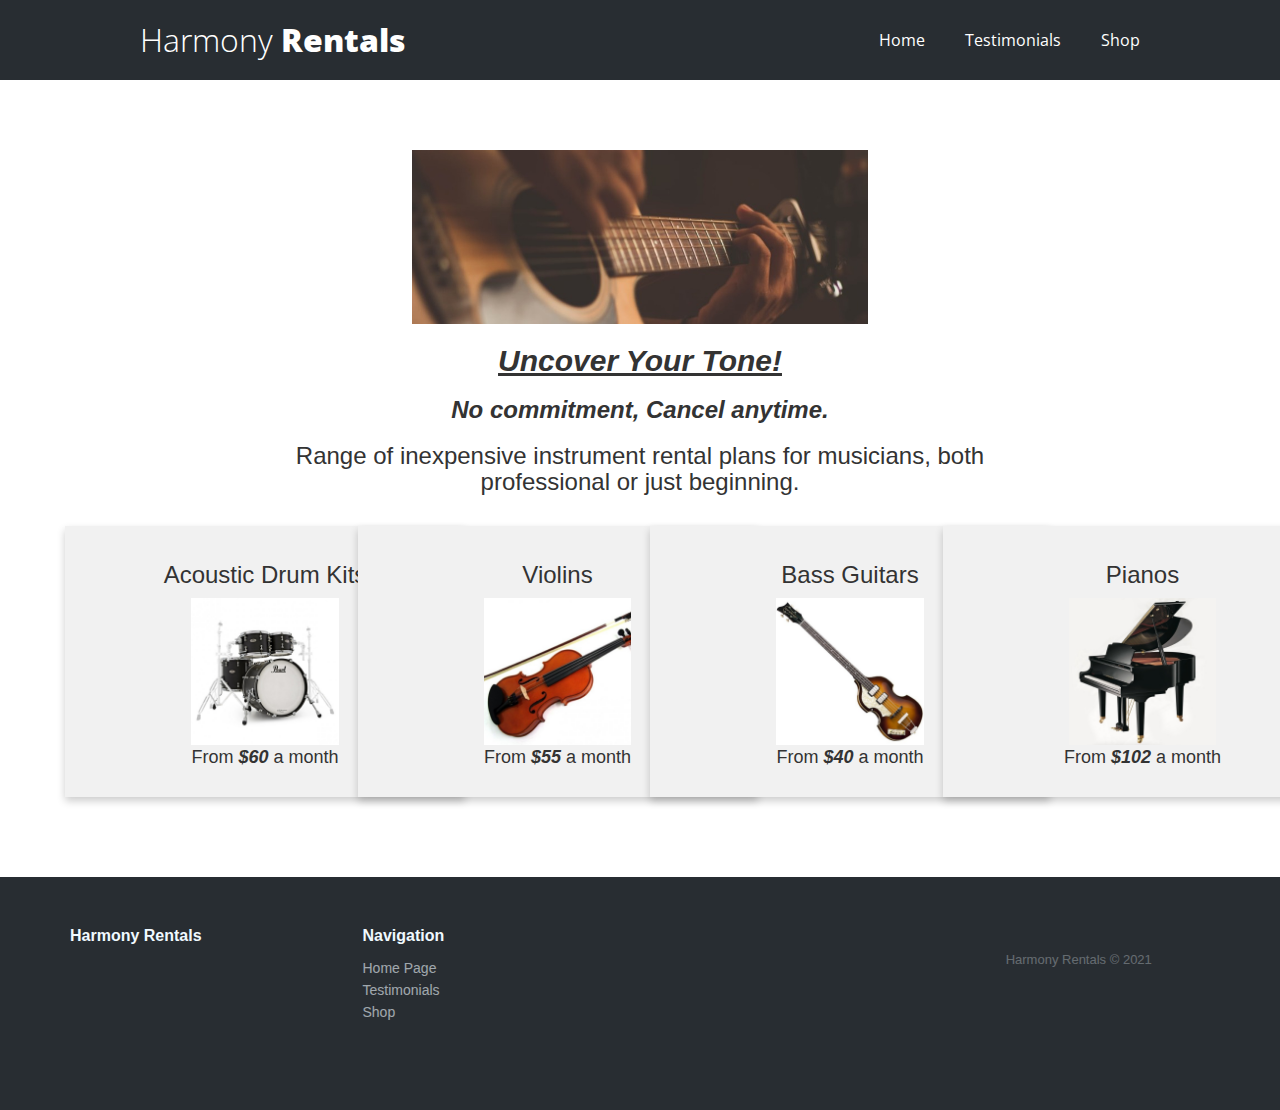
<file: index.html>
<!DOCTYPE html>
<html lang="en">
<head>
    <title>Harmony Rentals</title>
    <link rel="stylesheet" type="text/css" href="main.css">
    <link href="https://fonts.googleapis.com/css2?family=Open+Sans&display=swap" rel="stylesheet">
    <meta charset="utf-8">
    <meta name="viewport" content="width=device-width, initial-scale=1">
    <link rel="stylesheet" href="https://maxcdn.bootstrapcdn.com/bootstrap/3.4.1/css/bootstrap.min.css">
    <script src="https://ajax.googleapis.com/ajax/libs/jquery/3.5.1/jquery.min.js"></script>
    <script src="https://maxcdn.bootstrapcdn.com/bootstrap/3.4.1/js/bootstrap.min.js"></script>
</head>
<body>
<div class="page-container">
    <div class="content-wrap">
        <div class="header">
            <div class="inner_header">
                <div class="logo_container">
                    <h1>Harmony <span>Rentals</span></h1>
                </div>
                <ul class="navigation">
                    <a href="index.html">
                        <li>Home</li>
                    </a>
                    <a href="testimonial.html">
                        <li>Testimonials</li>
                    </a>
                    <a href="shop.html">
                        <li>Shop</li>
                    </a>
                </ul>
            </div>
        </div>
        <div class="centre">
            <div class="main">
                <img src="guitar-1.jpg" alt="Guitar">
                <h2><b><i><u>Uncover Your Tone!</u></i></b></h2>
                <h3><b><i>No commitment, Cancel anytime.</i></b></h3>
                <h3>Range of inexpensive instrument rental plans for musicians, both <br> professional or just
                    beginning.</h3>
                &nbsp;
                <div class="row">
                    <div class="column">
                        <div class="card">
                            <h3>Acoustic Drum Kits</h3>
                            <a href="shop.html"><img src="drum-kit-1.jpeg" alt="Drum Kit"></a>
                            <p style="font-size:18px;">From <i><b>$60</b></i> a month</p>
                        </div>
                    </div>

                    <div class="column">
                        <div class="card">
                            <h3>Violins</h3>
                            <a href="shop.html"><img src="violin-1.jpeg" alt="Violin"></a>
                            <p style="font-size:18px;">From <i><b>$55</b></i> a month</p>
                        </div>
                    </div>

                    <div class="column">
                        <div class="card">
                            <h3>Bass Guitars</h3>
                            <a href="shop.html"><img src="bass-1.jpeg" alt="Bass Guitar"></a>
                            <p style="font-size:18px;">From <i><b>$40</b></i> a month</p>
                        </div>
                    </div>
                    <div class="column">
                        <div class="card">
                            <h3>Pianos</h3>
                            <a href="shop.html"><img src="piano-1.jpeg" alt="Grand Piano"></a>
                            <p style="font-size:18px;">From <i><b>$102</b></i> a month</p>
                        </div>
                    </div>
                </div>
            </div>
        </div>
        <div class="footer-dark">
            <footer>
                <div class="container">
                    <div class="row">
                        <div class="col-sm-6 col-md-3 item">
                            <h3>Harmony Rentals</h3>
                        </div>
                        <div class="col-md-6 item text">
                            <h3>Navigation</h3>
                            <ul>
                                <li><a href="index.html">Home Page</a></li>
                                <li><a href="testimonial.html">Testimonials</a></li>
                                <li><a href="shop.html">Shop</a></li>
                            </ul>
                        </div>
                        <p class="copyright">Harmony Rentals © 2021</p>
                    </div>
            </footer>
        </div>
        <script src="https://cdnjs.cloudflare.com/ajax/libs/jquery/3.2.1/jquery.min.js"></script>
        <script src="https://cdnjs.cloudflare.com/ajax/libs/twitter-bootstrap/4.1.3/js/bootstrap.bundle.min.js"></script>
    </div>
</div>
</body>
</html>
</file>
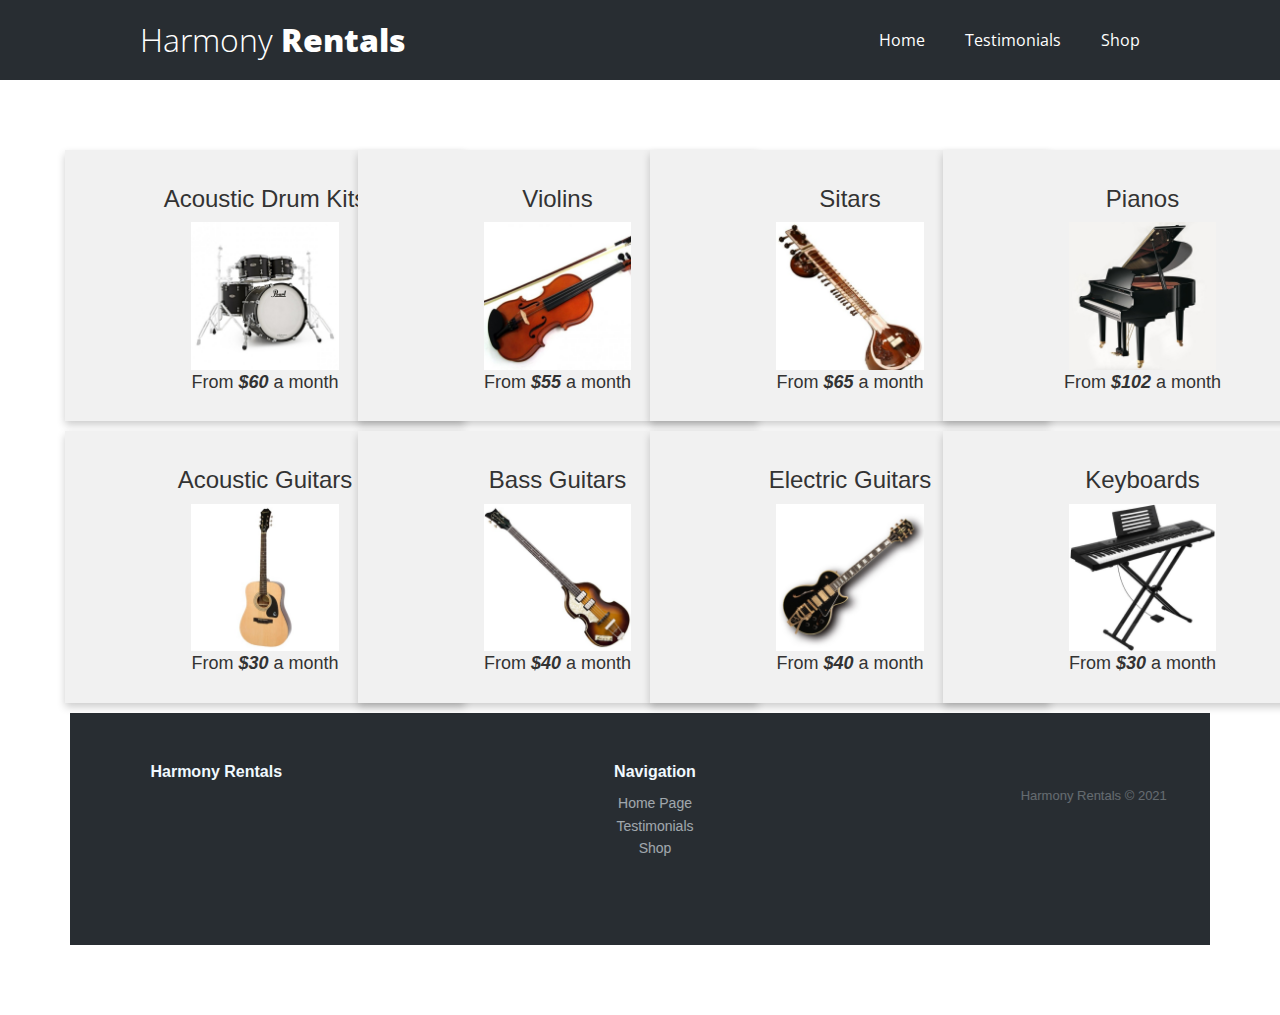
<file: shop.html>
<!DOCTYPE html>
<html lang="en">
<head>
    <title>Harmony Rentals</title>
    <link rel="stylesheet" type="text/css" href="main.css">
    <link href="https://fonts.googleapis.com/css2?family=Open+Sans&display=swap" rel="stylesheet">
    <meta charset="utf-8">
    <meta name="viewport" content="width=device-width, initial-scale=1">
    <link rel="stylesheet" href="https://maxcdn.bootstrapcdn.com/bootstrap/3.4.1/css/bootstrap.min.css">
    <script src="https://ajax.googleapis.com/ajax/libs/jquery/3.5.1/jquery.min.js"></script>
    <script src="https://maxcdn.bootstrapcdn.com/bootstrap/3.4.1/js/bootstrap.min.js"></script>
</head>
<body>

<div class="header">
    <div class="inner_header">
        <div class="logo_container">
            <h1>Harmony <span>Rentals</span></h1>
        </div>
        <ul class="navigation">
            <a href="index.html">
                <li>Home</li>
            </a>
            <a href="testimonial.html">
                <li>Testimonials</li>
            </a>
            <a href="shop.html">
                <li>Shop</li>
            </a>
        </ul>
    </div>
</div>
<div class="centre">
    <div class="main">
        <div class="row">
            <div class="column">
                <div class="card">
                    <h3>Acoustic Drum Kits</h3>
                    <a href="shop.html"><img src="drum-kit-1.jpeg" alt="Drum Kit"></a>
                    <p style="font-size:18px;">From <i><b>$60</b></i> a month</p>
                </div>
            </div>

            <div class="column">
                <div class="card">
                    <h3>Violins</h3>
                    <a href="shop.html"><img src="violin-1.jpeg" alt="Violin"></a>
                    <p style="font-size:18px;">From <i><b>$55</b></i> a month</p>
                </div>
            </div>

            <div class="column">
                <div class="card">
                    <h3>Sitars</h3>
                    <a href="shop.html"><img src="sitar.jpeg" alt="Sitar"></a>
                    <p style="font-size:18px;">From <i><b>$65</b></i> a month</p>
                </div>
            </div>
            <div class="column">
                <div class="card">
                    <h3>Pianos</h3>
                    <a href="shop.html"><img src="piano-1.jpeg" alt="Piano"></a>
                    <p style="font-size:18px;">From <i><b>$102</b></i> a month</p>
                </div>
            </div>
            <div class="column">
                <div class="card">
                    <h3>Acoustic Guitars</h3>
                    <a href="shop.html"><img src="guitar-3.jpeg" alt="Acoustic Guitar"></a>
                    <p style="font-size:18px;">From <i><b>$30</b></i> a month</p>
                </div>
            </div>
            <div class="column">
                <div class="card">
                    <h3>Bass Guitars</h3>
                    <a href="shop.html"><img src="bass-1.jpeg" alt="Bass Guitar"></a>
                    <p style="font-size:18px;">From <i><b>$40</b></i> a month</p>
                </div>
            </div>
            <div class="column">
                <div class="card">
                    <h3>Electric Guitars</h3>
                    <a href="shop.html"><img src="guitar-2.jpeg" alt="Electric Guitar"></a>
                    <p style="font-size:18px;">From <i><b>$40</b></i> a month</p>
                </div>
            </div>
            <div class="column">
                <div class="card">
                    <h3>Keyboards</h3>
                    <a href="shop.html"><img src="keyboard.jpeg" alt="Piano Keyboard"></a>
                    <p style="font-size:18px;">From <i><b>$30</b></i> a month</p>
                </div>
            </div>
        </div>
    </div>
<div class="footer-dark">
    <footer>
        <div class="container">
            <div class="row">
                <div class="col-sm-6 col-md-3 item">
                    <h3>Harmony Rentals</h3>
                </div>
                <div class="col-md-6 item text">
                    <h3>Navigation</h3>
                    <ul>
                        <li><a href="index.html">Home Page</a></li>
                        <li><a href="testimonial.html">Testimonials</a></li>
                        <li><a href="shop.html">Shop</a></li>
                    </ul>
                </div>
                <p class="copyright">Harmony Rentals © 2021</p>
            </div>
    </footer>
</div>
<script src="https://cdnjs.cloudflare.com/ajax/libs/jquery/3.2.1/jquery.min.js"></script>
<script src="https://cdnjs.cloudflare.com/ajax/libs/twitter-bootstrap/4.1.3/js/bootstrap.bundle.min.js"></script>
</body>
</html>
</file>
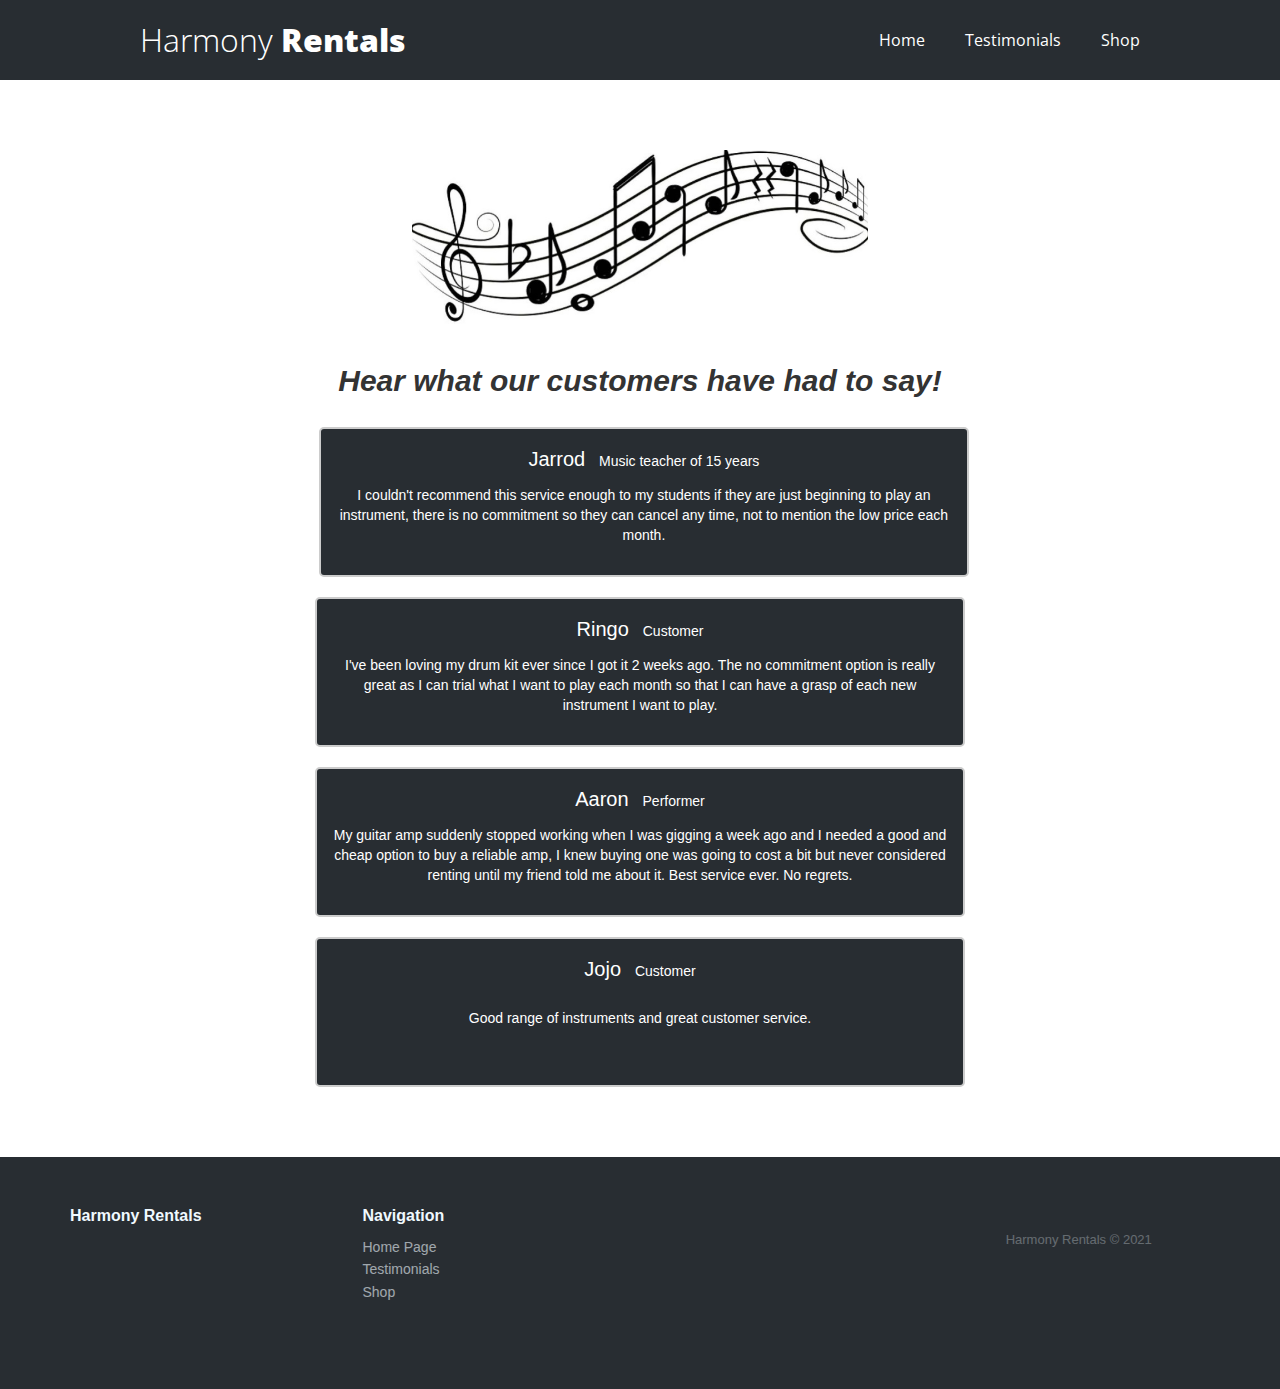
<file: testimonial.html>
<!DOCTYPE html>
<html lang="en">
<head>
    <title>Harmony Rentals</title>
    <link rel="stylesheet" type="text/css" href="main.css">
    <link href="https://fonts.googleapis.com/css2?family=Open+Sans&display=swap" rel="stylesheet">
    <meta charset="utf-8">
    <meta name="viewport" content="width=device-width, initial-scale=1">
    <link rel="stylesheet" href="https://maxcdn.bootstrapcdn.com/bootstrap/3.4.1/css/bootstrap.min.css">
    <script src="https://ajax.googleapis.com/ajax/libs/jquery/3.5.1/jquery.min.js"></script>
    <script src="https://maxcdn.bootstrapcdn.com/bootstrap/3.4.1/js/bootstrap.min.js"></script>
</head>
<body>

<div class="header">
    <div class="inner_header">
        <div class="logo_container">
            <h1>Harmony <span>Rentals</span></h1>
        </div>
        <ul class="navigation">
            <a href="index.html">
                <li>Home</li>
            </a>
            <a href="testimonial.html">
                <li>Testimonials</li>
            </a>
            <a href="shop.html">
                <li>Shop</li>
            </a>
        </ul>
    </div>
</div>
<div class="centre">
    <div class="main">
        <img src="sheet_music.jpeg" alt="Musical Notation">
        &nbsp;
        <h2><b><i>Hear what our customers have had to say!</i></b></h2>

        &nbsp;
        <div class="review-container">
            <p><span>Jarrod</span> Music teacher of 15 years</p>
            <p>I couldn't recommend this service enough to my students if they are just beginning to play an instrument,
            there is no commitment so they can cancel any time, not to mention the low price each month. </p>
        </div>

        <div class="review-container">
            <p><span >Ringo</span> Customer</p>
            <p>I've been loving my drum kit ever since I got it 2 weeks ago. The no commitment option is really great as
            I can trial what I want to play each month so that I can have a grasp of each new instrument I want to play.</p>
        </div>
        <div class="review-container">
            <p><span >Aaron</span> Performer</p>
            <p>My guitar amp suddenly stopped working when I was gigging a week ago and I needed a good and cheap option to buy a reliable amp,
            I knew buying one was going to cost a bit but never considered renting until my friend told me about it. Best service
            ever. No regrets.</p>
        </div>
        <div class="review-container">
            <p><span > Jojo</span> Customer</p>
            <p>Good range of instruments and great customer service.
            </p>
        </div>
        </div>
    </div>
</div>
<div class="footer-dark">
    <footer>
        <div class="container">
            <div class="row">
                <div class="col-sm-6 col-md-3 item">
                    <h3>Harmony Rentals</h3>
                </div>
                <div class="col-md-6 item text">
                    <h3>Navigation</h3>
                    <ul>
                        <li><a href="index.html">Home Page</a></li>
                        <li><a href="testimonial.html">Testimonials</a></li>
                        <li><a href="shop.html">Shop</a></li>
                    </ul>
                </div>
                <p class="copyright">Harmony Rentals © 2021</p>
            </div>
    </footer>
</div>
<script src="https://cdnjs.cloudflare.com/ajax/libs/jquery/3.2.1/jquery.min.js"></script>
<script src="https://cdnjs.cloudflare.com/ajax/libs/twitter-bootstrap/4.1.3/js/bootstrap.bundle.min.js"></script>
</body>
</html>
</file>
<file: main.css>
.header{
    width: 100%;
    height: 80px;
    display: block;
    background-color: #282d32;
}

.inner_header{
    width: 1000px;
    height: 100%;
    display: block;
    margin: 0 auto;
}

.logo_container{
    height: 100%;
    display: table;
    float: left;
}

.logo_container h1{
    color: white;
    height: 100%;
    display: table-cell;
    vertical-align: middle;
    font-family: 'Open Sans', sans-serif;
    font-size: 32px;
    font-weight: 200;
}
.logo_container h1 span{
    font-weight: 800;
}

.navigation{
    float:right;
    height:100%;
}

.navigation a {
    height:100%;
    display: table;
    float:left;
    padding: 0px 20px;
}

.navigation a:last-child{
    padding-right: 0;
}

.navigation a li{
    display: table-cell;
    vertical-align: middle;
    height: 100%;
    color: white;
    font-family: 'Open Sans', sans-serif;
    font-size: 16px;
}

img {
    display: block;
    margin-left: auto;
    margin-right: auto;
    width: 40%;
}


.centre {
    margin: auto;
    width: 100%;
    border: 3px ;
    padding: 70px;
    text-align: center;
}

.column{
    float: left;
    width: 25%;
    padding: 0 10px;
}
.main{
    flex: 1 0 auto;
}

.row {
    margin: 0 -5px;
}

.row:after {
    content: "";
    display: table;
    clear: both;
}

.card {
    box-shadow: 0 4px 8px 0 rgba(0, 0, 0, 0.2);
    padding: 16px;
    margin: 1px;
    text-align: center;
    background-color: #f1f1f1;
    width: 400px;
    margin: 0 auto;
    float: none;
    margin-bottom: 10px;
}

.review-container {
    border: 2px solid #ccc;
    color: white;
    background-color: #282d32;
    border-radius: 5px;
    padding: 16px;
    width: 650px;
    height: 150px;
    display: inline-grid;
    margin: 20px auto auto;

}


.review-container::after {
    content: "";
    clear: both;
    display: table;
}


.review-container span {
    font-size: 20px;
    margin-right: 10px;
}

.footer {
    padding: 20px;
    text-align: center;
    background: #ddd;
    height:200px;
    margin-top: auto;
    position: absolute;
    bottom: 0;
    width: 100%;
}


@media screen and (max-width: 700px) {
    .row {
        flex-direction: column;
    }
}


@media screen and (max-width: 400px) {
    .navbar a {
        float: none;
        width: 100%;
    }
}
.footer-dark {
    padding:50px 0;
    color:#f0f9ff;
    background-color:#282d32;
}

.footer-dark h3 {
    margin-top:0;
    margin-bottom:12px;
    font-weight:bold;
    font-size:16px;
}

.footer-dark ul {
    padding:0;
    list-style:none;
    line-height:1.6;
    font-size:14px;
    margin-bottom:0;
}

.footer-dark ul a {
    color:inherit;
    text-decoration:none;
    opacity:0.6;
}

.footer-dark ul a:hover {
    opacity:0.8;
}

@media (max-width:767px) {
    .footer-dark .item:not(.social) {
        text-align:center;
        padding-bottom:20px;
    }
}

.footer-dark .item.text {
    margin-bottom:36px;
}

@media (max-width:767px) {
    .footer-dark .item.text {
        margin-bottom:0;
    }
}

.footer-dark .item.text p {
    opacity:0.6;
    margin-bottom:0;
}

.footer-dark .item.social {
    text-align:center;
}

@media (max-width:991px) {
    .footer-dark .item.social {
        text-align:center;
        margin-top:20px;
    }
}

.footer-dark .item.social > a {
    font-size:20px;
    width:36px;
    height:36px;
    line-height:36px;
    display:inline-block;
    text-align:center;
    border-radius:50%;
    box-shadow:0 0 0 1px rgba(255,255,255,0.4);
    margin:0 8px;
    color:#fff;
    opacity:0.75;
}

.footer-dark .item.social > a:hover {
    opacity:0.9;
}

.footer-dark .copyright {
    text-align:center;
    padding-top:24px;
    opacity:0.3;
    font-size:13px;
    margin-bottom:0;
}
</file>
